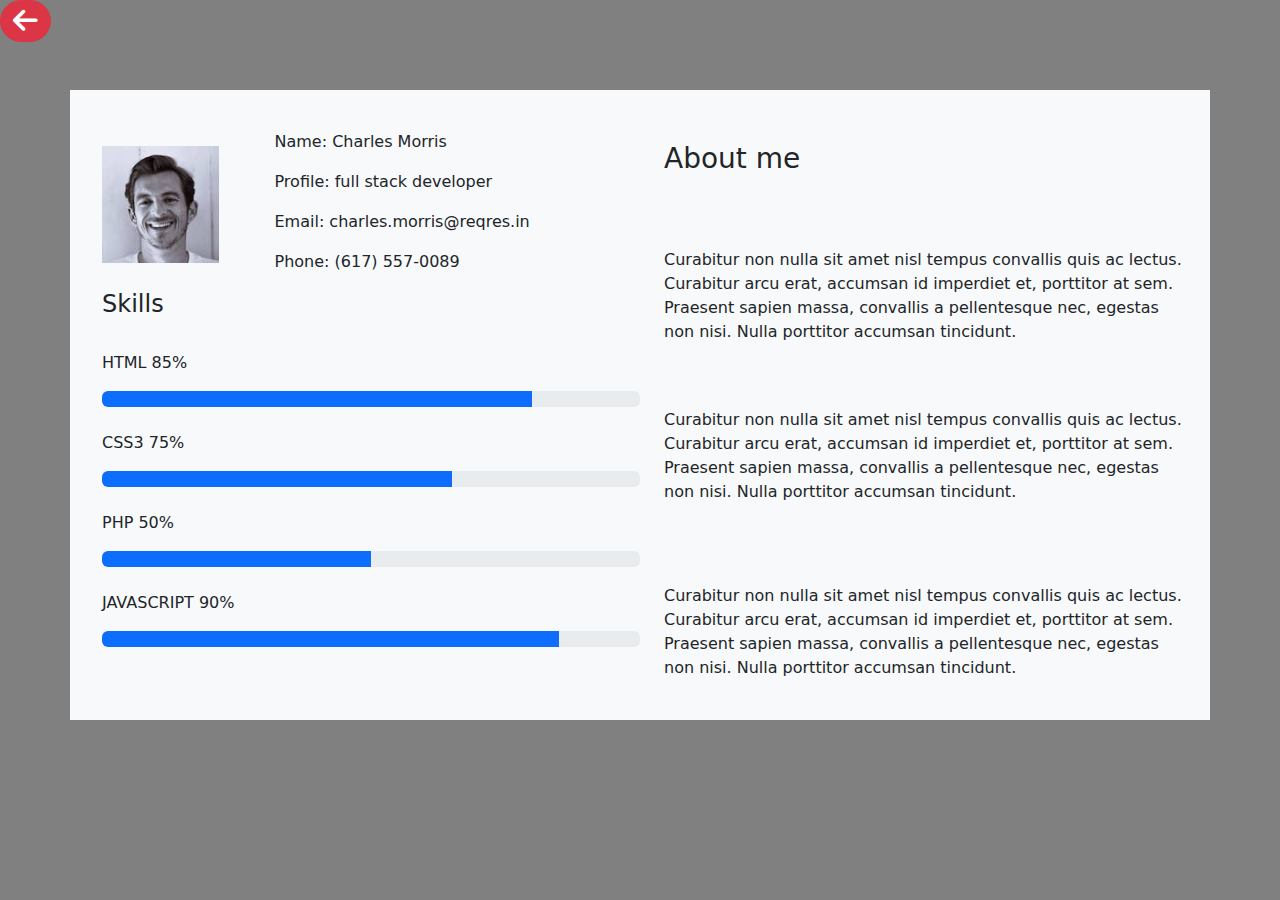
<file: charels.html>
<head>

    <html>

    <link rel="stylesheet" href="css/bootstrap.min.css">
    <link rel="stylesheet" href="css/all.min.css">
      
      <link rel="stylesheet" href="css/style.css">
    </html>

<body>


  <div class="about ">
    <button class="btn btn-danger rounded-pill"><i class="fa-solid fa-arrow-left fs-3 "></i></button>
    <div class="container bg-light  mt-5 ">
    
      <div class="row mt-3">
        
        <div class="col-md-6 mt-4  p-3  w-50 h-100">
    
    
      <div class="col-md-6 w-100 h-50  ">
    
        <div class="row">
        
        
          <div class="col-md-6 w-25 h-50   ">
        
            <img src="imgs/Charles.jpg"  class="w-100 h-100 ms-3 mt-3" alt="">
          </div>
          <div class="col-md-6  w-50 ms-5 h-100  ">
        
            <p>Name: Charles Morris</p>
            <p>Profile: full stack developer</p>
            <p>Email: charles.morris@reqres.in</p>
            <p>Phone: (617) 557-0089</p>
          </div>
        
        
        
        </div>
        
        
        
        
        </div>
        <div class="col-md-6 w-100 h-50  ms-3 ">
        
        <h4>Skills</h4>
        <br>
        <p>HTML 85%</p>
          <div class="progress " role="progressbar" aria-label="Basic example" aria-valuenow="25" aria-valuemin="0" aria-valuemax="100">
            <div class="progress-bar " style="width: 80%"></div>
            
          </div>
          <br>
          <p>CSS3 75%</p>
          <div class="progress " role="progressbar" aria-label="Basic example" aria-valuenow="50" aria-valuemin="0" aria-valuemax="100">
            <div class="progress-bar" style="width: 65%"></div>
          </div>
          <br>
          <p>PHP 50%</p>
          <div class="progress" role="progressbar" aria-label="Basic example" aria-valuenow="75" aria-valuemin="0" aria-valuemax="100">
            <div class="progress-bar" style="width: 50%"></div>
          </div>
          <br>
          <p>JAVASCRIPT 90%</p>
          <div class="progress" role="progressbar" aria-label="Basic example" aria-valuenow="100" aria-valuemin="0" aria-valuemax="100">
            <div class="progress-bar" style="width: 85%"></div>
          </div>
        
        
        
        </div>
    </div>
       
    
    
    
        <div class="col-md-6  mt-4 p-4 w-50 h-100">
          <h3 class="mt-1" >About me</h3>
        
          <div class="row flex-column  mt-5 ">
            <div class="col-md-4  mt-4 w-100  ">
    
    
              <p>Curabitur non nulla sit amet nisl tempus convallis quis ac lectus. Curabitur arcu erat, accumsan id imperdiet et, porttitor at sem. Praesent sapien massa, convallis a pellentesque nec, egestas non nisi. Nulla porttitor accumsan tincidunt.</p>
      
            </div>
            <div class="col-md-4 pt-4 mt-4 w-100  py-3">
    
    
              <p>Curabitur non nulla sit amet nisl tempus convallis quis ac lectus. Curabitur arcu erat, accumsan id imperdiet et, porttitor at sem. Praesent sapien massa, convallis a pellentesque nec, egestas non nisi. Nulla porttitor accumsan tincidunt.</p>
      
            </div>
            <div class="col-md-4 pt-4 mt-4  w-100 ">
    
    
              <p>Curabitur non nulla sit amet nisl tempus convallis quis ac lectus. Curabitur arcu erat, accumsan id imperdiet et, porttitor at sem. Praesent sapien massa, convallis a pellentesque nec, egestas non nisi. Nulla porttitor accumsan tincidunt.</p>
      
            </div>
          </div>
    
          
        </div>
    
      </div>
    
    
    </div>
    
    </div>
    
    
        
    <script src="js/bootstrap.bundle.min.js"></script>

    <script src="js/main.js"></script>
    <script src="js/back.js"></script>
</body>
</head>
</file>
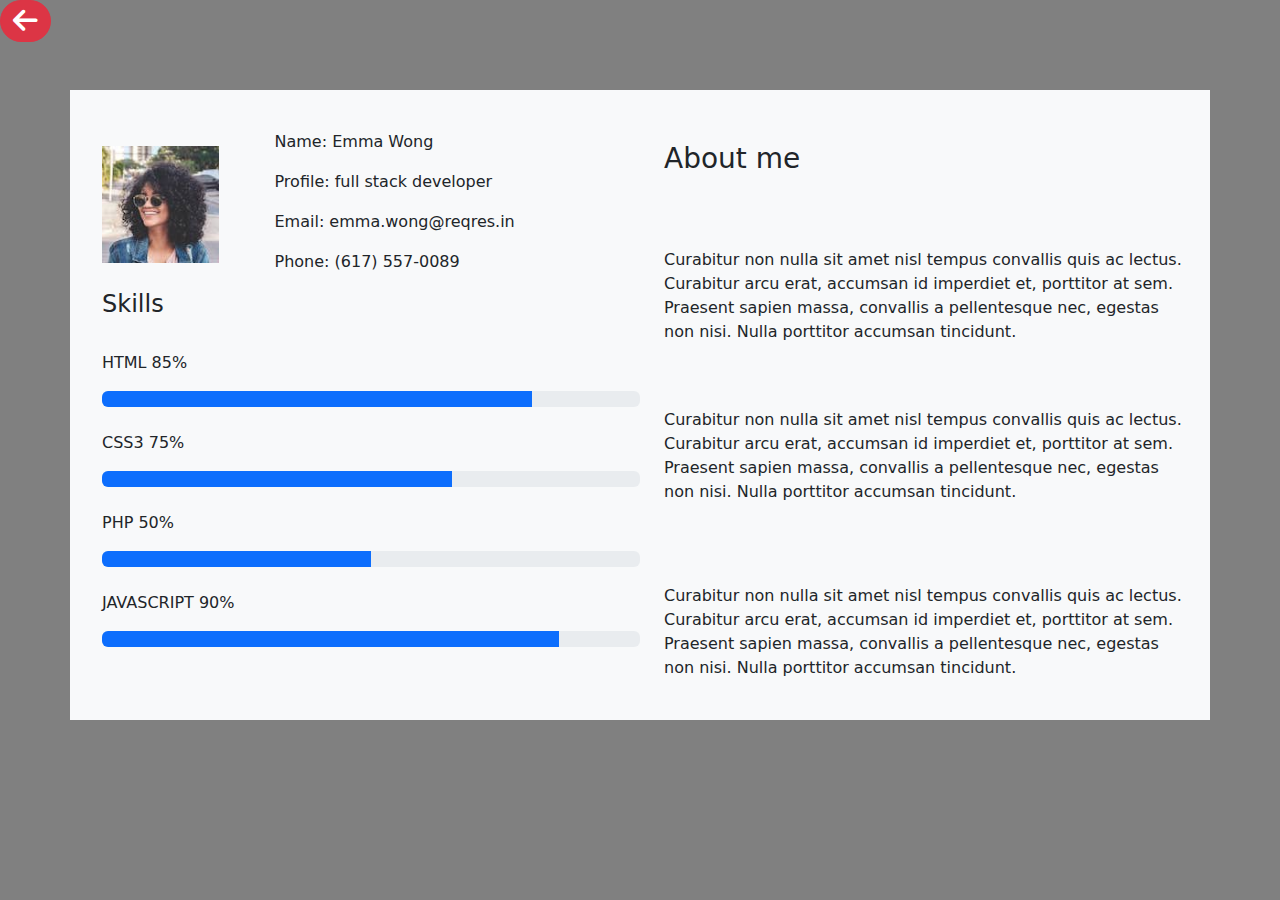
<file: emma.html>
<head>

    <html>

    <link rel="stylesheet" href="css/bootstrap.min.css">
    <link rel="stylesheet" href="css/all.min.css">
      
      <link rel="stylesheet" href="css/style.css">
    </html>

<body>


  <div class="about ">
    <button class="btn btn-danger rounded-pill"><i class="fa-solid fa-arrow-left fs-3 "></i></button>
    <div class="container bg-light  mt-5 ">
    
      <div class="row mt-3">
        
        <div class="col-md-6 mt-4  p-3  w-50 h-100">
    
    
      <div class="col-md-6 w-100 h-50  ">
    
        <div class="row">
        
        
          <div class="col-md-6 w-25 h-50   ">
        
            <img src="imgs/emma.jpg"  class="w-100 h-100 ms-3 mt-3" alt="">
          </div>
          <div class="col-md-6  w-50 ms-5 h-100  ">
        
            <p>Name: Emma Wong</p>
            <p>Profile: full stack developer</p>
            <p>Email: emma.wong@reqres.in</p>
            <p>Phone: (617) 557-0089</p>
          </div>
        
        
        
        </div>
        
        
        
        
        </div>
        <div class="col-md-6 w-100 h-50  ms-3 ">
        
        <h4>Skills</h4>
        <br>
        <p>HTML 85%</p>
          <div class="progress " role="progressbar" aria-label="Basic example" aria-valuenow="25" aria-valuemin="0" aria-valuemax="100">
            <div class="progress-bar " style="width: 80%"></div>
            
          </div>
          <br>
          <p>CSS3 75%</p>
          <div class="progress " role="progressbar" aria-label="Basic example" aria-valuenow="50" aria-valuemin="0" aria-valuemax="100">
            <div class="progress-bar" style="width: 65%"></div>
          </div>
          <br>
          <p>PHP 50%</p>
          <div class="progress" role="progressbar" aria-label="Basic example" aria-valuenow="75" aria-valuemin="0" aria-valuemax="100">
            <div class="progress-bar" style="width: 50%"></div>
          </div>
          <br>
          <p>JAVASCRIPT 90%</p>
          <div class="progress" role="progressbar" aria-label="Basic example" aria-valuenow="100" aria-valuemin="0" aria-valuemax="100">
            <div class="progress-bar" style="width: 85%"></div>
          </div>
        
        
        
        </div>
    </div>
       
    
    
    
        <div class="col-md-6  mt-4 p-4 w-50 h-100">
          <h3 class="mt-1" >About me</h3>
        
          <div class="row flex-column  mt-5 ">
            <div class="col-md-4  mt-4 w-100  ">
    
    
              <p>Curabitur non nulla sit amet nisl tempus convallis quis ac lectus. Curabitur arcu erat, accumsan id imperdiet et, porttitor at sem. Praesent sapien massa, convallis a pellentesque nec, egestas non nisi. Nulla porttitor accumsan tincidunt.</p>
      
            </div>
            <div class="col-md-4 pt-4 mt-4 w-100  py-3">
    
    
              <p>Curabitur non nulla sit amet nisl tempus convallis quis ac lectus. Curabitur arcu erat, accumsan id imperdiet et, porttitor at sem. Praesent sapien massa, convallis a pellentesque nec, egestas non nisi. Nulla porttitor accumsan tincidunt.</p>
      
            </div>
            <div class="col-md-4 pt-4 mt-4  w-100 ">
    
    
              <p>Curabitur non nulla sit amet nisl tempus convallis quis ac lectus. Curabitur arcu erat, accumsan id imperdiet et, porttitor at sem. Praesent sapien massa, convallis a pellentesque nec, egestas non nisi. Nulla porttitor accumsan tincidunt.</p>
      
            </div>
          </div>
    
          
        </div>
    
      </div>
    
    
    </div>
    
    </div>
    
    
        
    <script src="js/bootstrap.bundle.min.js"></script>

    <script src="js/main.js"></script>
    <script src="js/back.js"></script>
</body>
</head>
</file>
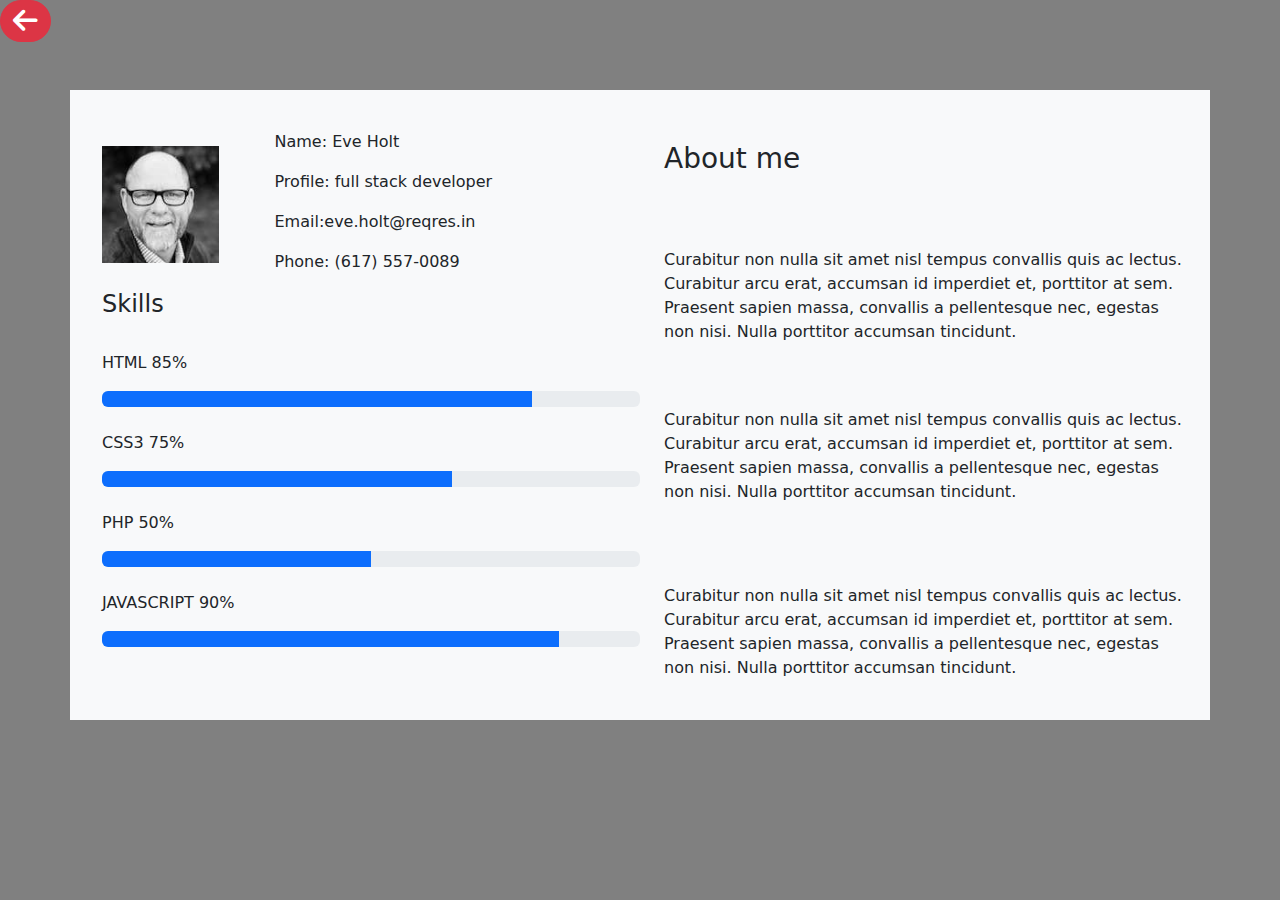
<file: eve.html>
<head>

    <html>

    <link rel="stylesheet" href="css/bootstrap.min.css">
    <link rel="stylesheet" href="css/all.min.css">
      
      <link rel="stylesheet" href="css/style.css">
    </html>

<body>


  <div class="about ">
    <button class="btn btn-danger rounded-pill"><i class="fa-solid fa-arrow-left fs-3 "></i></button>
    <div class="container bg-light  mt-5 ">
    
      <div class="row mt-3">
        
        <div class="col-md-6 mt-4  p-3  w-50 h-100">
    
    
      <div class="col-md-6 w-100 h-50  ">
    
        <div class="row">
        
        
          <div class="col-md-6 w-25 h-50   ">
        
            <img src="imgs/4-image.jpg"  class="w-100 h-100 ms-3 mt-3" alt="">
          </div>
          <div class="col-md-6  w-50 ms-5 h-100  ">
        
            <p>Name: Eve Holt</p>
            <p>Profile: full stack developer</p>
            <p>Email:eve.holt@reqres.in</p>
            <p>Phone: (617) 557-0089</p>
          </div>
        
        
        
        </div>
        
        
        
        
        </div>
        <div class="col-md-6 w-100 h-50  ms-3 ">
        
        <h4>Skills</h4>
        <br>
        <p>HTML 85%</p>
          <div class="progress " role="progressbar" aria-label="Basic example" aria-valuenow="25" aria-valuemin="0" aria-valuemax="100">
            <div class="progress-bar " style="width: 80%"></div>
            
          </div>
          <br>
          <p>CSS3 75%</p>
          <div class="progress " role="progressbar" aria-label="Basic example" aria-valuenow="50" aria-valuemin="0" aria-valuemax="100">
            <div class="progress-bar" style="width: 65%"></div>
          </div>
          <br>
          <p>PHP 50%</p>
          <div class="progress" role="progressbar" aria-label="Basic example" aria-valuenow="75" aria-valuemin="0" aria-valuemax="100">
            <div class="progress-bar" style="width: 50%"></div>
          </div>
          <br>
          <p>JAVASCRIPT 90%</p>
          <div class="progress" role="progressbar" aria-label="Basic example" aria-valuenow="100" aria-valuemin="0" aria-valuemax="100">
            <div class="progress-bar" style="width: 85%"></div>
          </div>
        
        
        
        </div>
    </div>
       
    
    
    
        <div class="col-md-6  mt-4 p-4 w-50 h-100">
          <h3 class="mt-1" >About me</h3>
        
          <div class="row flex-column  mt-5 ">
            <div class="col-md-4  mt-4 w-100  ">
    
    
              <p>Curabitur non nulla sit amet nisl tempus convallis quis ac lectus. Curabitur arcu erat, accumsan id imperdiet et, porttitor at sem. Praesent sapien massa, convallis a pellentesque nec, egestas non nisi. Nulla porttitor accumsan tincidunt.</p>
      
            </div>
            <div class="col-md-4 pt-4 mt-4 w-100  py-3">
    
    
              <p>Curabitur non nulla sit amet nisl tempus convallis quis ac lectus. Curabitur arcu erat, accumsan id imperdiet et, porttitor at sem. Praesent sapien massa, convallis a pellentesque nec, egestas non nisi. Nulla porttitor accumsan tincidunt.</p>
      
            </div>
            <div class="col-md-4 pt-4 mt-4  w-100 ">
    
    
              <p>Curabitur non nulla sit amet nisl tempus convallis quis ac lectus. Curabitur arcu erat, accumsan id imperdiet et, porttitor at sem. Praesent sapien massa, convallis a pellentesque nec, egestas non nisi. Nulla porttitor accumsan tincidunt.</p>
      
            </div>
          </div>
    
          
        </div>
    
      </div>
    
    
    </div>
    
    </div>
    
    
        
    <script src="js/bootstrap.bundle.min.js"></script>

    <script src="js/main.js"></script>
    <script src="js/back.js"></script>
</body>
</head>
</file>
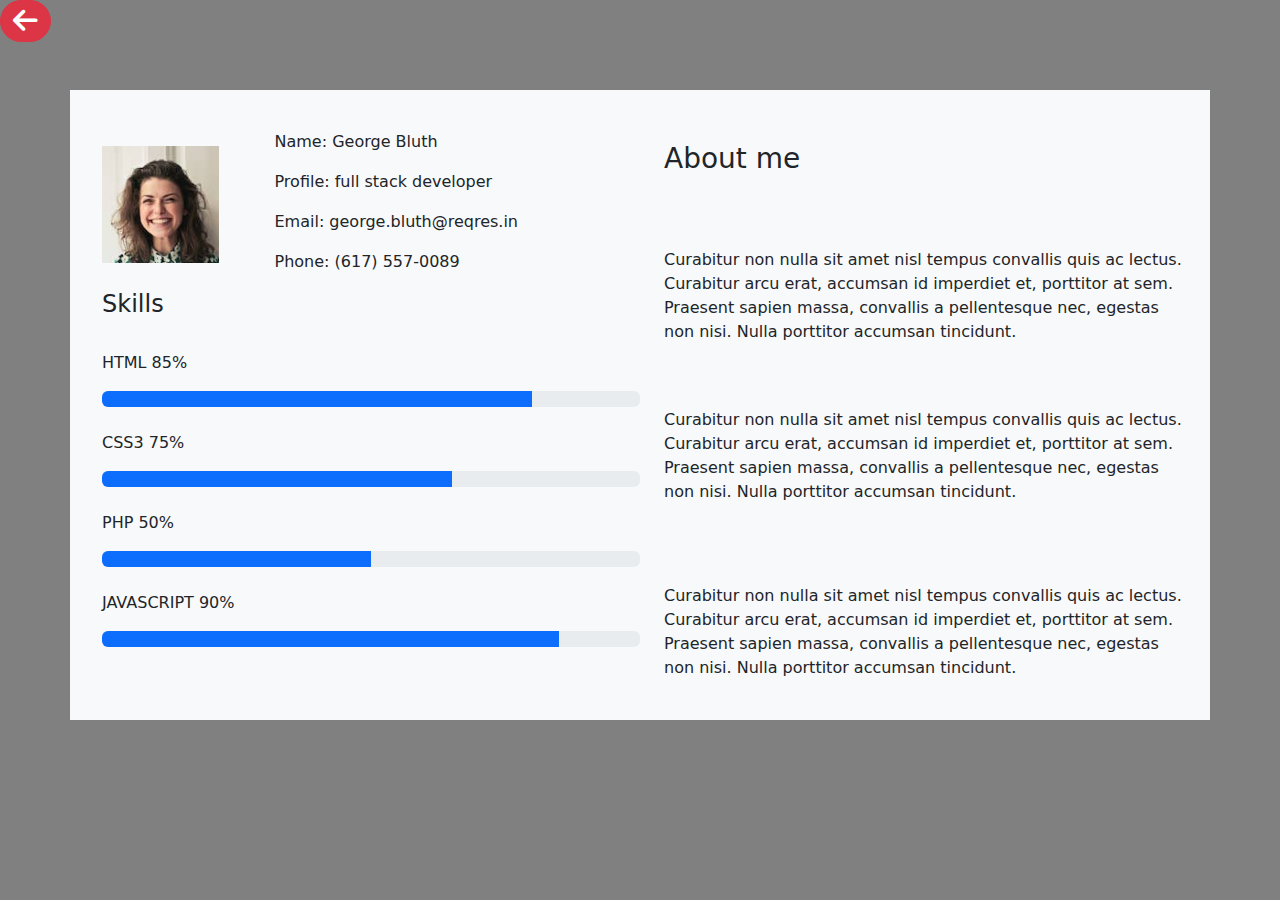
<file: ganet.html>
<head>

    <html>

    <link rel="stylesheet" href="css/bootstrap.min.css">
    <link rel="stylesheet" href="css/all.min.css">
      
      <link rel="stylesheet" href="css/style.css">
    </html>

<body>


  <div class="about ">
    <button class="btn btn-danger rounded-pill"><i class="fa-solid fa-arrow-left fs-3 "></i></button>
    <div class="container bg-light  mt-5 ">
    
      <div class="row mt-3">
        
        <div class="col-md-6 mt-4  p-3  w-50 h-100">
    
    
      <div class="col-md-6 w-100 h-50  ">
    
        <div class="row">
        
        
          <div class="col-md-6 w-25 h-50   ">
        
            <img src="imgs/janet.jpg"  class="w-100 h-100 ms-3 mt-3" alt="">
          </div>
          <div class="col-md-6  w-50 ms-5 h-100  ">
        
            <p>Name: George Bluth</p>
            <p>Profile: full stack developer</p>
            <p>Email: george.bluth@reqres.in</p>
            <p>Phone: (617) 557-0089</p>
          </div>
        
        
        
        </div>
        
        
        
        
        </div>
        <div class="col-md-6 w-100 h-50  ms-3 ">
        
        <h4>Skills</h4>
        <br>
        <p>HTML 85%</p>
          <div class="progress " role="progressbar" aria-label="Basic example" aria-valuenow="25" aria-valuemin="0" aria-valuemax="100">
            <div class="progress-bar " style="width: 80%"></div>
            
          </div>
          <br>
          <p>CSS3 75%</p>
          <div class="progress " role="progressbar" aria-label="Basic example" aria-valuenow="50" aria-valuemin="0" aria-valuemax="100">
            <div class="progress-bar" style="width: 65%"></div>
          </div>
          <br>
          <p>PHP 50%</p>
          <div class="progress" role="progressbar" aria-label="Basic example" aria-valuenow="75" aria-valuemin="0" aria-valuemax="100">
            <div class="progress-bar" style="width: 50%"></div>
          </div>
          <br>
          <p>JAVASCRIPT 90%</p>
          <div class="progress" role="progressbar" aria-label="Basic example" aria-valuenow="100" aria-valuemin="0" aria-valuemax="100">
            <div class="progress-bar" style="width: 85%"></div>
          </div>
        
        
        
        </div>
    </div>
       
    
    
    
        <div class="col-md-6  mt-4 p-4 w-50 h-100">
          <h3 class="mt-1" >About me</h3>
        
          <div class="row flex-column  mt-5 ">
            <div class="col-md-4  mt-4 w-100  ">
    
    
              <p>Curabitur non nulla sit amet nisl tempus convallis quis ac lectus. Curabitur arcu erat, accumsan id imperdiet et, porttitor at sem. Praesent sapien massa, convallis a pellentesque nec, egestas non nisi. Nulla porttitor accumsan tincidunt.</p>
      
            </div>
            <div class="col-md-4 pt-4 mt-4 w-100  py-3">
    
    
              <p>Curabitur non nulla sit amet nisl tempus convallis quis ac lectus. Curabitur arcu erat, accumsan id imperdiet et, porttitor at sem. Praesent sapien massa, convallis a pellentesque nec, egestas non nisi. Nulla porttitor accumsan tincidunt.</p>
      
            </div>
            <div class="col-md-4 pt-4 mt-4  w-100 ">
    
    
              <p>Curabitur non nulla sit amet nisl tempus convallis quis ac lectus. Curabitur arcu erat, accumsan id imperdiet et, porttitor at sem. Praesent sapien massa, convallis a pellentesque nec, egestas non nisi. Nulla porttitor accumsan tincidunt.</p>
      
            </div>
          </div>
    
          
        </div>
    
      </div>
    
    
    </div>
    
    </div>
    
    
        
    <script src="js/bootstrap.bundle.min.js"></script>

    <script src="js/main.js"></script>
    <script src="js/back.js"></script>
</body>
</head>
</file>
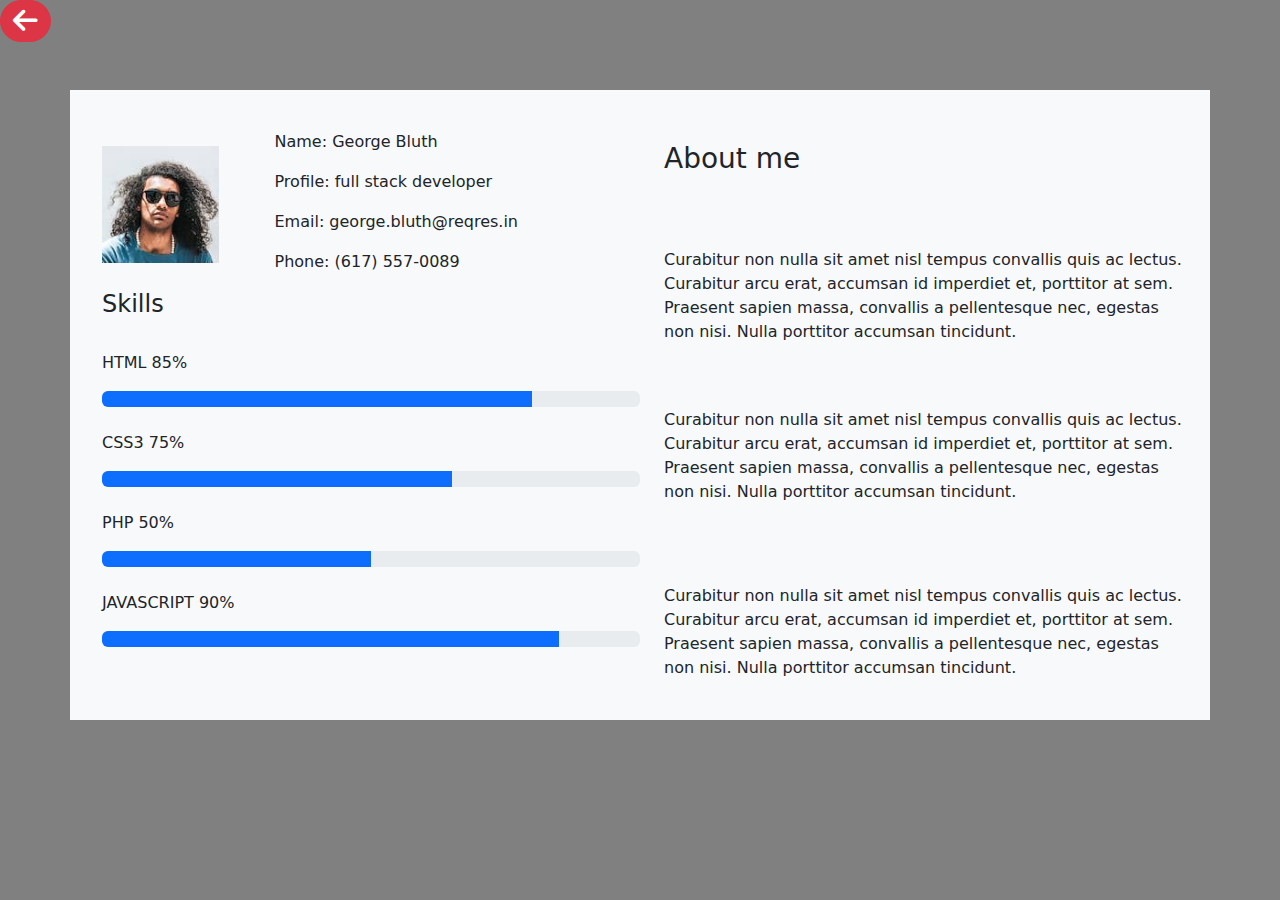
<file: george.html>
<head>

    <html>

    <link rel="stylesheet" href="css/bootstrap.min.css">
    <link rel="stylesheet" href="css/all.min.css">
      
      <link rel="stylesheet" href="css/style.css">
    </html>

<body>


  <div class="about ">
    <button class="btn btn-danger rounded-pill"><i class="fa-solid fa-arrow-left fs-3 "></i></button>
    <div class="container bg-light  mt-5 ">
      
      <div class="row mt-3">
        
        <div class="col-md-6 mt-4  p-3  w-50 h-100">
    
    
      <div class="col-md-6 w-100 h-50  ">
    
        <div class="row">
        
        
          <div class="col-md-6 w-25 h-50   ">
        
            <img src="imgs/george.jpg"  class="w-100 h-100 ms-3 mt-3" alt="">
          </div>
          <div class="col-md-6  w-50 ms-5 h-100  ">
        
            <p>Name: George Bluth</p>
            <p>Profile: full stack developer</p>
            <p>Email: george.bluth@reqres.in</p>
            <p>Phone: (617) 557-0089</p>
          </div>
        
        
        
        </div>
        
        
        
        
        </div>
        <div class="col-md-6 w-100 h-50  ms-3 ">
        
        <h4>Skills</h4>
        <br>
        <p>HTML 85%</p>
          <div class="progress " role="progressbar" aria-label="Basic example" aria-valuenow="25" aria-valuemin="0" aria-valuemax="100">
            <div class="progress-bar " style="width: 80%"></div>
            
          </div>
          <br>
          <p>CSS3 75%</p>
          <div class="progress " role="progressbar" aria-label="Basic example" aria-valuenow="50" aria-valuemin="0" aria-valuemax="100">
            <div class="progress-bar" style="width: 65%"></div>
          </div>
          <br>
          <p>PHP 50%</p>
          <div class="progress" role="progressbar" aria-label="Basic example" aria-valuenow="75" aria-valuemin="0" aria-valuemax="100">
            <div class="progress-bar" style="width: 50%"></div>
          </div>
          <br>
          <p>JAVASCRIPT 90%</p>
          <div class="progress" role="progressbar" aria-label="Basic example" aria-valuenow="100" aria-valuemin="0" aria-valuemax="100">
            <div class="progress-bar" style="width: 85%"></div>
          </div>
        
        
        
        </div>
    </div>
       
    
    
    
        <div class="col-md-6  mt-4 p-4 w-50 h-100">
          <h3 class="mt-1" >About me</h3>
        
          <div class="row flex-column  mt-5 ">
            <div class="col-md-4  mt-4 w-100  ">
    
    
              <p>Curabitur non nulla sit amet nisl tempus convallis quis ac lectus. Curabitur arcu erat, accumsan id imperdiet et, porttitor at sem. Praesent sapien massa, convallis a pellentesque nec, egestas non nisi. Nulla porttitor accumsan tincidunt.</p>
      
            </div>
            <div class="col-md-4 pt-4 mt-4 w-100  py-3">
    
    
              <p>Curabitur non nulla sit amet nisl tempus convallis quis ac lectus. Curabitur arcu erat, accumsan id imperdiet et, porttitor at sem. Praesent sapien massa, convallis a pellentesque nec, egestas non nisi. Nulla porttitor accumsan tincidunt.</p>
      
            </div>
            <div class="col-md-4 pt-4 mt-4  w-100 ">
    
    
              <p>Curabitur non nulla sit amet nisl tempus convallis quis ac lectus. Curabitur arcu erat, accumsan id imperdiet et, porttitor at sem. Praesent sapien massa, convallis a pellentesque nec, egestas non nisi. Nulla porttitor accumsan tincidunt.</p>
      
            </div>
          </div>
    
          
        </div>
    
      </div>
    
    
    </div>
    
    </div>
    
    
        
    <script src="js/bootstrap.bundle.min.js"></script>

    <script src="js/main.js"></script>
    <script src="js/back.js"></script>
</body>
</head>
</file>
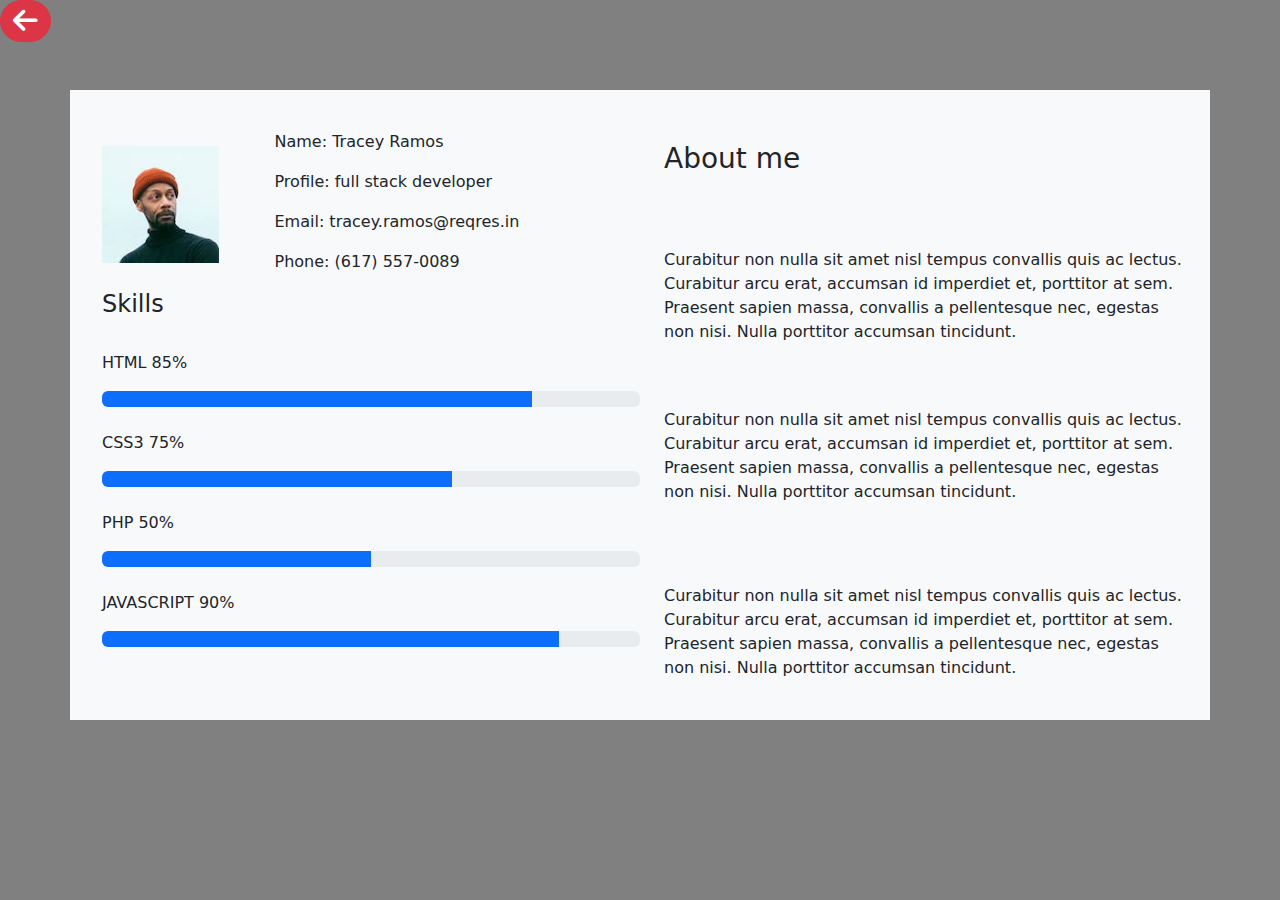
<file: Tracey.html>
<head>

    <html>

    <link rel="stylesheet" href="css/bootstrap.min.css">
    <link rel="stylesheet" href="css/all.min.css">
      
      <link rel="stylesheet" href="css/style.css">
    </html>

<body>


  <div class="about ">
    <button class="btn btn-danger rounded-pill"><i class="fa-solid fa-arrow-left fs-3 "></i></button>
    <div class="container bg-light  mt-5 ">
    
      <div class="row mt-3">
        
        <div class="col-md-6 mt-4  p-3  w-50 h-100">
    
    
      <div class="col-md-6 w-100 h-50  ">
    
        <div class="row">
        
        
          <div class="col-md-6 w-25 h-50   ">
        
            <img src="imgs/Tracey Ramos.jpg"  class="w-100 h-100 ms-3 mt-3" alt="">
          </div>
          <div class="col-md-6  w-50 ms-5 h-100  ">
        
            <p>Name: Tracey Ramos</p>
            <p>Profile: full stack developer</p>
            <p>Email: tracey.ramos@reqres.in</p>
            <p>Phone: (617) 557-0089</p>
          </div>
        
        
        
        </div>
        
        
        
        
        </div>
        <div class="col-md-6 w-100 h-50  ms-3 ">
        
        <h4>Skills</h4>
        <br>
        <p>HTML 85%</p>
          <div class="progress " role="progressbar" aria-label="Basic example" aria-valuenow="25" aria-valuemin="0" aria-valuemax="100">
            <div class="progress-bar " style="width: 80%"></div>
            
          </div>
          <br>
          <p>CSS3 75%</p>
          <div class="progress " role="progressbar" aria-label="Basic example" aria-valuenow="50" aria-valuemin="0" aria-valuemax="100">
            <div class="progress-bar" style="width: 65%"></div>
          </div>
          <br>
          <p>PHP 50%</p>
          <div class="progress" role="progressbar" aria-label="Basic example" aria-valuenow="75" aria-valuemin="0" aria-valuemax="100">
            <div class="progress-bar" style="width: 50%"></div>
          </div>
          <br>
          <p>JAVASCRIPT 90%</p>
          <div class="progress" role="progressbar" aria-label="Basic example" aria-valuenow="100" aria-valuemin="0" aria-valuemax="100">
            <div class="progress-bar" style="width: 85%"></div>
          </div>
        
        
        
        </div>
    </div>
       
    
    
    
        <div class="col-md-6  mt-4 p-4 w-50 h-100">
          <h3 class="mt-1" >About me</h3>
        
          <div class="row flex-column  mt-5 ">
            <div class="col-md-4  mt-4 w-100  ">
    
    
              <p>Curabitur non nulla sit amet nisl tempus convallis quis ac lectus. Curabitur arcu erat, accumsan id imperdiet et, porttitor at sem. Praesent sapien massa, convallis a pellentesque nec, egestas non nisi. Nulla porttitor accumsan tincidunt.</p>
      
            </div>
            <div class="col-md-4 pt-4 mt-4 w-100  py-3">
    
    
              <p>Curabitur non nulla sit amet nisl tempus convallis quis ac lectus. Curabitur arcu erat, accumsan id imperdiet et, porttitor at sem. Praesent sapien massa, convallis a pellentesque nec, egestas non nisi. Nulla porttitor accumsan tincidunt.</p>
      
            </div>
            <div class="col-md-4 pt-4 mt-4  w-100 ">
    
    
              <p>Curabitur non nulla sit amet nisl tempus convallis quis ac lectus. Curabitur arcu erat, accumsan id imperdiet et, porttitor at sem. Praesent sapien massa, convallis a pellentesque nec, egestas non nisi. Nulla porttitor accumsan tincidunt.</p>
      
            </div>
          </div>
    
          
        </div>
    
      </div>
    
    
    </div>
    
    </div>
    
    
        
    <script src="js/bootstrap.bundle.min.js"></script>

    <script src="js/main.js"></script>
    <script src="js/back.js"></script>
</body>
</head>
</file>
<file: css/style.css>
body{
    background-color: gray;
    
}

ul li{
    list-style: none;
    cursor: pointer;
   
}

:root{

    --main-color:rgba(128, 128, 128, 0.116);
}

.about{
    background-color: var(--main-color);
    overflow: hidden;
}
#loading{
    position: fixed;
    opacity: 1;
    top: 0px;
    right: 0px;
    left: 0px;
    bottom: 0px;
    background-color: red;
    z-index: 9999999999999999;
    display: flex;
    justify-content: center;
    align-items: center;
}
.spinner {
    margin: 100px auto;
    width: 50px;
    height: 40px;
    text-align: center;
    font-size: 10px;
  }
  
  .spinner > div {
    background-color: #fff;
    height: 100%;
    width: 6px;
    display: inline-block;
    
    -webkit-animation: sk-stretchdelay 1.2s infinite ease-in-out;
    animation: sk-stretchdelay 1.2s infinite ease-in-out;
  }
  
  .spinner .rect2 {
    -webkit-animation-delay: -1.1s;
    animation-delay: -1.1s;
  }
  
  .spinner .rect3 {
    -webkit-animation-delay: -1.0s;
    animation-delay: -1.0s;
  }
  
  .spinner .rect4 {
    -webkit-animation-delay: -0.9s;
    animation-delay: -0.9s;
  }
  
  .spinner .rect5 {
    -webkit-animation-delay: -0.8s;
    animation-delay: -0.8s;
  }
  
  @-webkit-keyframes sk-stretchdelay {
    0%, 40%, 100% { -webkit-transform: scaleY(0.4) }  
    20% { -webkit-transform: scaleY(1.0) }
  }
  
  @keyframes sk-stretchdelay {
    0%, 40%, 100% { 
      transform: scaleY(0.4);
      -webkit-transform: scaleY(0.4);
    }  20% { 
      transform: scaleY(1.0);
      -webkit-transform: scaleY(1.0);
    }
  }
</file>
